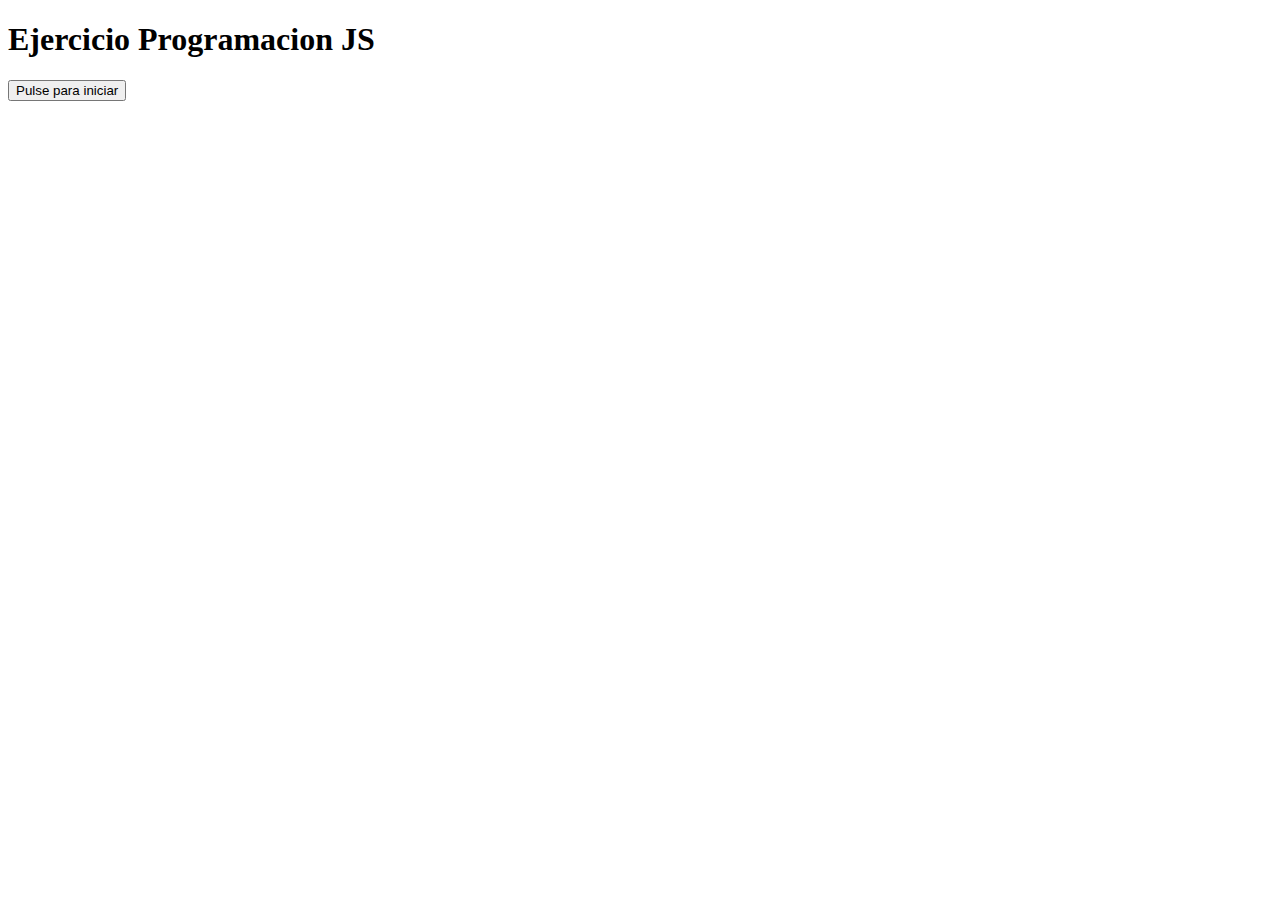
<file: Clase #6/index.html>
<!DOCTYPE html>
<html lang="en">
<head>
    <meta charset="UTF-8">
    <meta http-equiv="X-UA-Compatible" content="IE=edge">
    <meta name="viewport" content="width=device-width, initial-scale=1.0">
    <title>Document</title>
    <script src="main.js"></script>
</head>
<body>
    <div>
        <h1>Ejercicio Programacion JS</h1>
        <input type="button" value="Pulse para iniciar" onclick="Calcular()">
    </div>
</body>
</html>
</file>
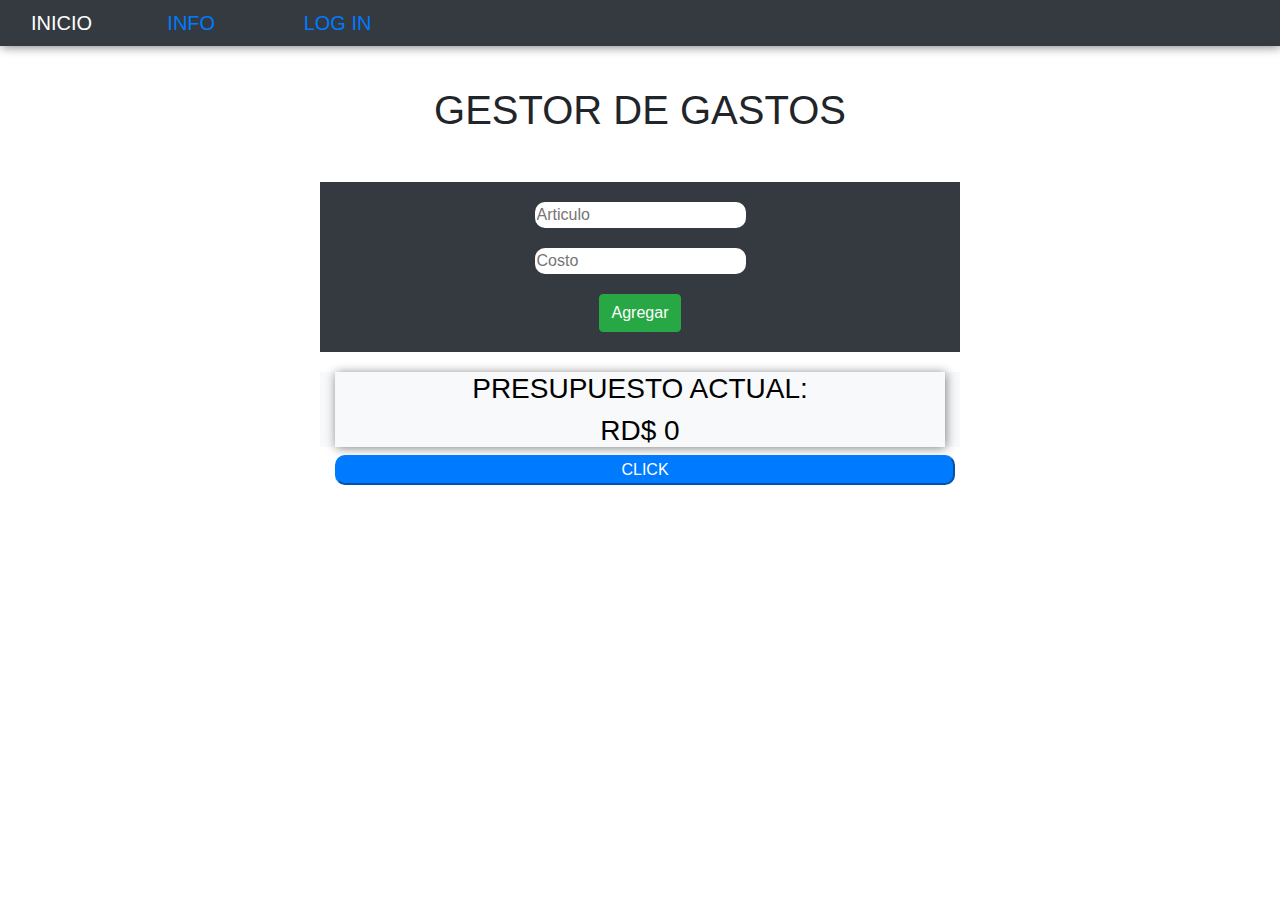
<file: Final Project/index.html>
<!doctype html>
<html lang="en">
  <head>
    <meta charset="utf-8">
    <meta name="viewport" content="width=device-width, initial-scale=1">
    <meta name="description" content="">
    <meta name="author" content="Mark Otto, Jacob Thornton, and Bootstrap contributors">
    <meta name="generator" content="Hugo 0.84.0">
    <title>Album example · Bootstrap v5.0</title>

    <link rel="canonical" href="https://getbootstrap.com/docs/5.0/examples/album/">

    <link rel="stylesheet" type="text/css" href="css/bootstrap.min.css">
   
    <script
  src="https://code.jquery.com/jquery-3.6.0.min.js"></script>
   <script src="js/bootstrap.min.js"></script>

 

<div class="container-fluid bg-dark" style="box-shadow: 1px 1px 10px grey;">
    <div class="btn-group" role="group" aria-label="Basic example">
        <div type="button"class=" text-white btn-outline-primary btn-lg col-6">INICIO</div>
        <div type="button" class=" btn-outline-primary btn-lg col-6">INFO</div>
        <div type="button" class=" btn-outline-primary btn-lg col-6">LOG IN</div>
    </div>


</div>

<section>
<div class="container-fluid" style="margin-top: 40px; margin-bottom: 40px;">
    <div class="row">
        <h1 class="col-12 text-center bg-gradient-light">GESTOR DE GASTOS</h1>
        </div>
    </div>
   <div class="container-fluid bg-dark col-6     text-center" > 
    <div>
        <input style="border-radius:10px;  border:none; margin-top: 20px; outline: none;" type="text" class="inputitem" id="input" placeholder="Articulo">
    </div>
    <div>
        <input style="border-radius:10px;  border:none;  margin-top: 20px; outline: none;"type="number" class="inputcost" id="cost" placeholder="Costo ">
    </div>
    <div cla>
        <div  style=" outline: none; margin-top: 20px; margin-bottom: 20px; "type="button"class=" pointer btn white btn-success" id="create" >Agregar</div>
        
    </div>
   </div>
           
        </div>

        <div class="container-fluid  col-6  text-center"  style="margin-top: 20px;  "> 
            <div>
                <div id="myModal"  class="modal fade" tabindex="-1" role="dialog" aria-labelledby="exampleModalLabel" aria-hidden="true">
                    <div class="modal-dialog">
                      <!-- Modal content-->
                      <div class="modal-content" style="padding: 10px; border: 1px solid pink; background-color: white;  border-radius: 10px; box-shadow: 1px 1px 10px red;">
                        <section >
                        <div class="modal-header">
                          <button type="button" class="close" data-dismiss="modal">&times;</button>
                          <h2 class="modal-title">KLK DE LO MIO, DAME TO' LO QUE TU TENGA🔫🔫</h2>
                        </div>
                        <div class="modal-body">
                
                            
                            <input style="width: 90%; height: 80px;" type="number" id="newAmount" placeholder="Coloque to' lo que ute tenga en la bolsa">
                
                        </div>
                        <div class="modal-footer" style="display: flex;">
                            <button id="addAmount" class="pointer btn btn-primary" data-dismiss="modal">Agregar </button>
                          <button type="button" class="btn btn-success" data-dismiss="modal">Cerrar</button>
                        </div>
                        </section>
                      </div>
                  
                    </div>
                  </div>
                 
           </div>
        
        </div>
          
       
           <script src="html-js/main.js">

    </script>
     
     <script>
        $(window).load(function(){        
  $('#myModal').modal('show');
   }); 
   </script>


<script>

  function myFunction() {
  var x = document.getElementById("myTopnav");
  if (x.className === "topnav") {
    x.className += " responsive";
  } else {
    x.className = "topnav";
  }
}
  </script>
</section>
  </div>

  <div class="container-fluid bg-light col-6  text-center">
    <div   style="  color: black; box-shadow: 1px 1px 10px grey;">

        <h3 class="budget teal h3" >PRESUPUESTO ACTUAL:</h3>
        <h3 class="amount" >RD$ <span id="amountbudget" >0</span></h3>
       </div>

</div>
<div class="container-fluid col-6 text-center">
<input type="button" value="CLICK" id="presupuesto-id"  style=" cursor: pointer; width: 620px; border-radius: 10px;"class=" btn-primary" data-toggle="modal" data-target="#myModal"><i class="fa fa-plus-circle"></i> 
</div>
</file>
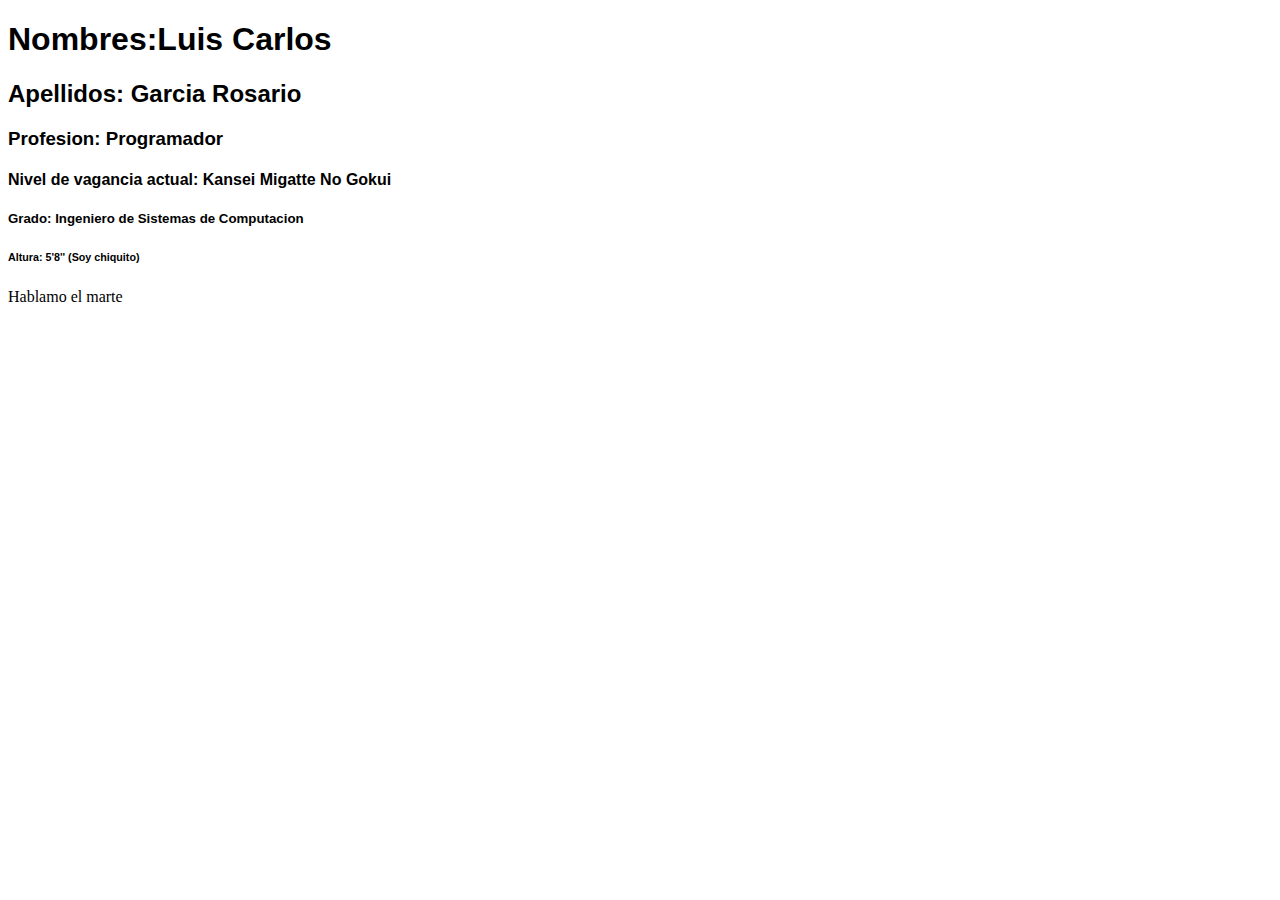
<file: Clase #1/PRESENTACION.html>
<!DOCTYPE html>
<html lang="en">
<head>
    <meta charset="UTF-8">
    <meta http-equiv="X-UA-Compatible" content="IE=edge">
    <meta name="viewport" content="width=device-width, initial-scale=1.0">
    <title>Presentacion</title>
</head>
<body>
    <h1 style="font-family: Arial, Helvetica, sans-serif;">Nombres:Luis Carlos</h1>
    <h2 style="font-family: Arial, Helvetica, sans-serif;">Apellidos: Garcia Rosario</h2>
    <h3 style="font-family: Arial, Helvetica, sans-serif;">Profesion: Programador</h3>
    <h4 style="font-family: Arial, Helvetica, sans-serif;">Nivel de vagancia actual: Kansei Migatte No Gokui </h4>
    <h5 style="font-family: Arial, Helvetica, sans-serif;">Grado: Ingeniero de Sistemas de Computacion</h5>
    <h6 style="font-family: Arial, Helvetica, sans-serif;">Altura: 5'8'' (Soy chiquito)</h6>

    <title>Lorem ipsum dolor sit amet consectetur, 
        adipisicing elit. Reprehenderit culpa nemo
         distinctio doloribus similique! Minus deleniti
          consectetur cupiditate, saepe adipisci aspernatur
           rerum sint autem vero mollitia sapiente, 
           expedita ut neque.
    </title>
    <footer>    
        <div>
            <p>Hablamo el marte</p>
        </div>
    </footer>
</body>
</html>
</file>
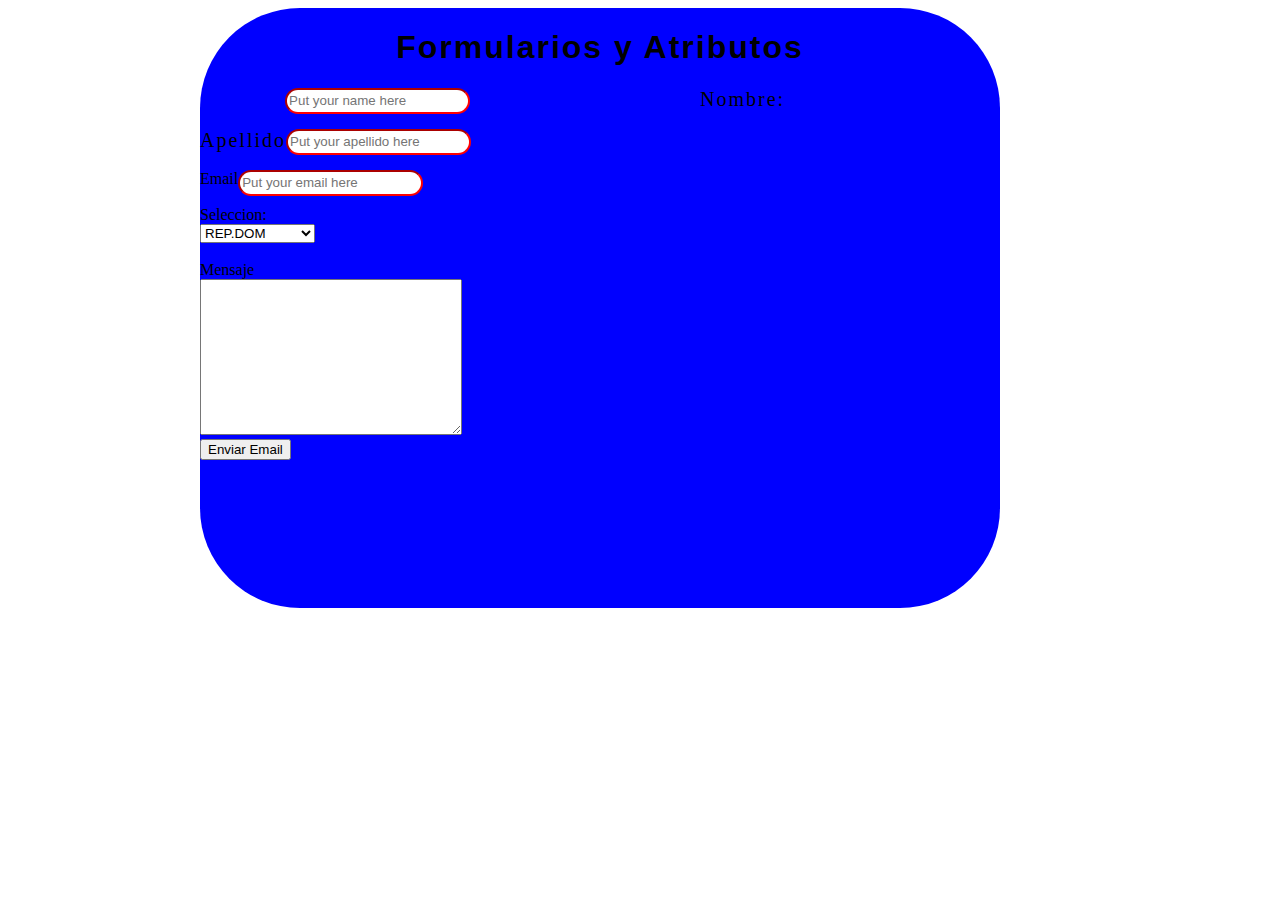
<file: Clase #2/Formularios.html>
<!DOCTYPE html>
<html lang="en">
<head>
    <meta charset="UTF-8">
    <meta http-equiv="X-UA-Compatible" content="IE=edge">
    <meta name="viewport" content="width=device-width, initial-scale=1.0">
    <link rel="stylesheet" href="Formularios.css">
    <title>Formularios & Atributos</title>
</head>
<body>
    <div class="FormularioBox">
<form >
   
    <h1 class="FormularioTitle">Formularios y Atributos</h1>
         <!-----------------------------------DIVIDER-------------------------------->
    <div>
        <label id="NombreText">
                Nombre:
        </label>
        <input type="nombre" class="BoxNombre" placeholder="Put your name here">
        </div>
        <br>
        <div>
        <label id="ApellidoText">
            Apellido
    </label>
    <input type="text" class="BoxApellido" placeholder="Put your apellido here">
    </div>
    <br>
        <!-----------------------------------DIVIDER-------------------------------->
        <div>
            <label id="EmailText">
                    Email    
            </label>
            <input type="email" class="BoxEmail" placeholder="Put your email here">
<br>
<br>
            <label for="">Seleccion: </label>
            <br>
       <select name="Countries" id="Countries">
           
       <option value="">REP.DOM</option>
       <option value="">PUERTO RICO</option>
       <option value="">MEXICO</option>
       <option value="">VENEZUELA</option>
      
    
   </select>
            </div>
           
     
      
             <div>
        <!-----------------------------------DIVIDER-------------------------------->

<div>
         <!-----------------------------------DIVIDER-------------------------------->


</a>
</div>
<br>
        <!-----------------------------------DIVIDER-------------------------------->    
     <div>   
         <label for="">Mensaje</label><br>
        <textarea  name="MensajeText" id="" cols="30" rows="10"></textarea></div>
        
        <input   type="button" value="Enviar Email" onclick="parent.location='mailto:tuemail@dominio.com'">

</form>
</div>
</body>
</html>
</file>
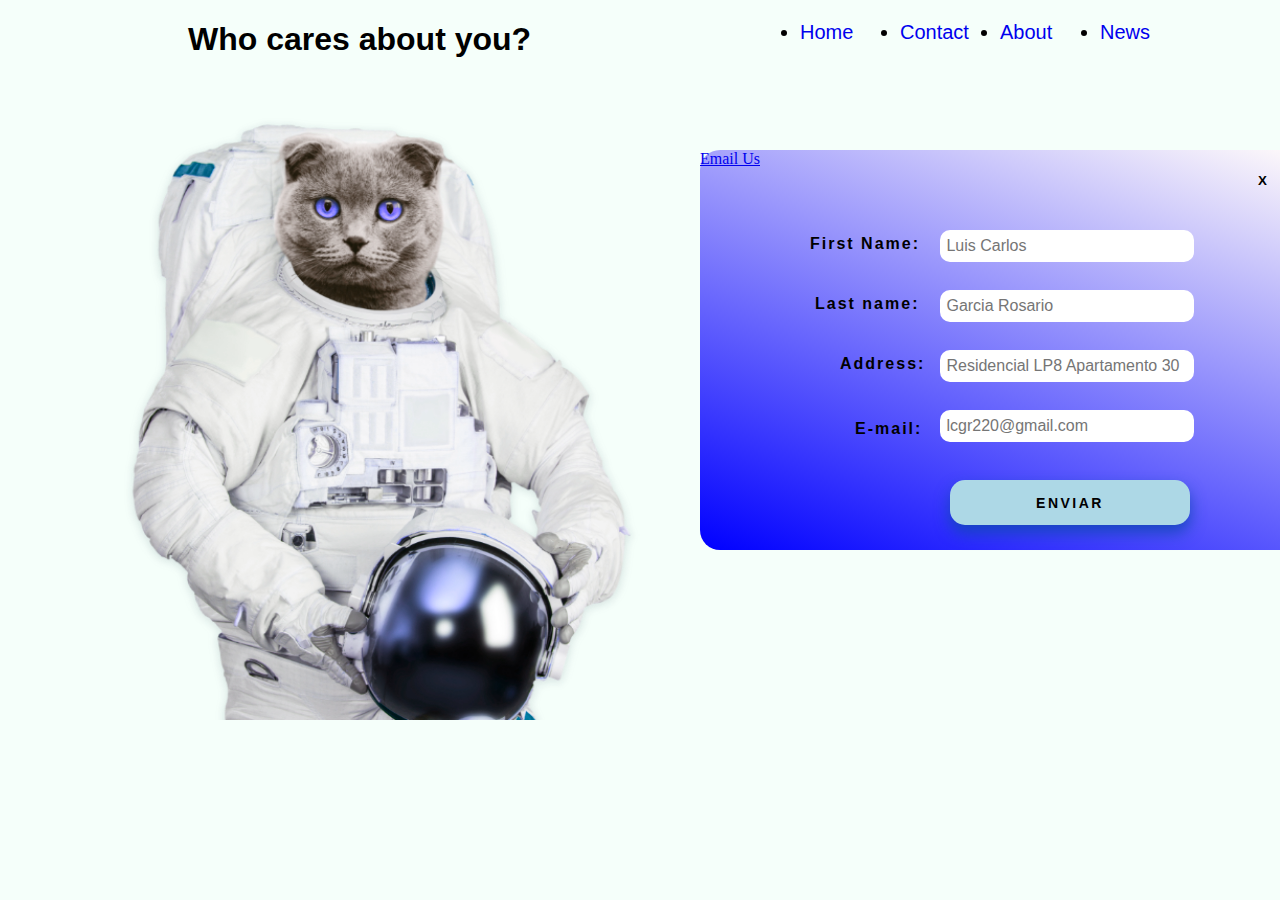
<file: Clase #3/Formulario_2.html>
<!DOCTYPE html>
<html lang="en">
<head>
    <meta charset="UTF-8">
    <meta http-equiv="X-UA-Compatible" content="IE=edge">
    <meta name="viewport" content="width=device-width, initial-scale=1.0">
    <link rel="stylesheet" href="Formularios_2.css">
    <title>Formulario CSS</title>
</head>
<body >

    <ul class="Ulista">
        <li class="Home"><a href="#Home" style="text-decoration:none">Home</li></a>
        <li class="News"><a href="#News" style="text-decoration:none">News</li></a>
        <li class="Contact"><a href="#Contact" style="text-decoration:none">Contact</li></a>
        <li class="About"><a href="#About" style="text-decoration:none">About</li></a>
     </ul>
      
    <img src="gato (1).png" alt="Soy_un_gato" class="Gato" width="700" height="700">

    <h1 id="FormTitle">Who cares about you?</h1>
    <div class="BoxContainer">
        <a href="mailto:someone@yoursite.com?cc=someoneelse@theirsite.com, another@thatsite.com, me@mysite.com&bcc=lastperson@theirsite.com&subject=Big%20News&body=Body-goes-here">Email Us</a>
      
        
<form action="">
    <label for="" id="NombresID">First Name:</label>
    <input type="text" class="NombresC" placeholder=" Luis Carlos">
    <label for="" id="ApellidosID" >Last name:</label>
    <input type="text" class="ApellidosC" placeholder=" Garcia Rosario">
    <label for="" id="DirecionID">Address:</label>
    <input type="text" class="DireccionC" placeholder=" Residencial LP8 Apartamento 30">
    <label for="" id="CorreoID">E-mail:</label>
    <input type="text" class="CorreoC" placeholder=" lcgr220@gmail.com">
    
    <button type="submit"  class="BotonC"  href="mailto:lcgr220@gmail.com" >
    Enviar
    </button>
    <input type="button" class="BotonClose" value="X">

 
</form>
        
    </div>

</body>
</html>
</file>
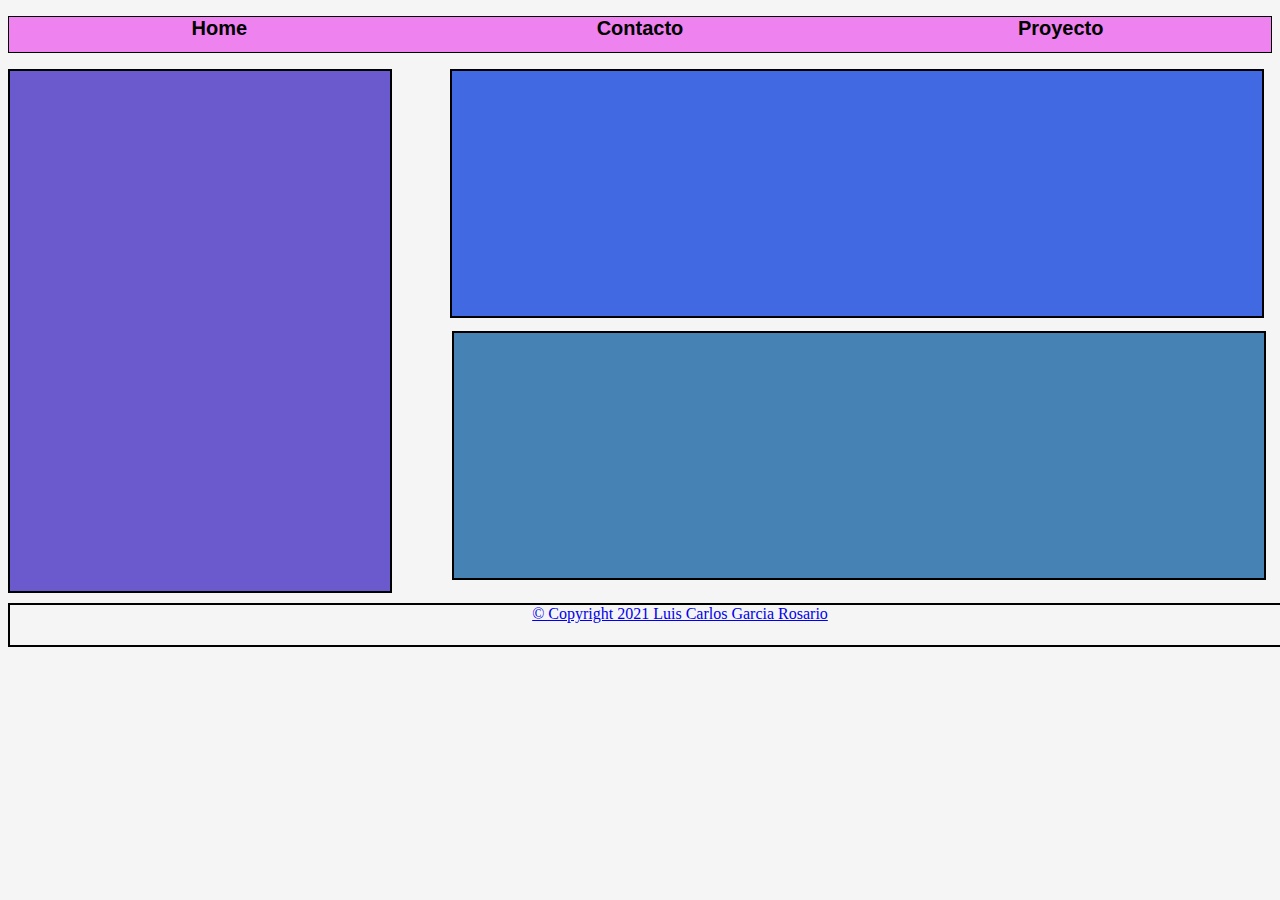
<file: Clase #4/Maquetado_con_flexbox_basico.html>
<!DOCTYPE html>
<html lang="en">
<head>
    <meta charset="UTF-8">
    <meta http-equiv="X-UA-Compatible" content="IE=edge">
    <meta name="viewport" content="width=device-width, initial-scale=1.0">
    <link rel="stylesheet" href="Maquetado_con_flexbox_basico.css">
    <title>Maquetado_con_flexbox_basico</title>
</head>
<body>
  <header>
      <nav>
             <ul>
                <li class="Home">Home</li>
                 <li class="Contacto">Contacto</li>
                <li class="Proyecto">Proyecto</li>
            </ul>
         </nav>
  </header>
<main>
        <section class="Seccion1">
            
        </section>
        <section class="Seccion2">
        
            <section class="Seccion3">
            
            </section>
        </section>
      
</main>
    <footer >
        <a target="_blank" href="https://github.com/lcgr220/Luis_Carlos_Garcia_Repository/">&copy; Copyright 2021 Luis Carlos Garcia Rosario</a>

    </footer>
</body>
</html>
</file>
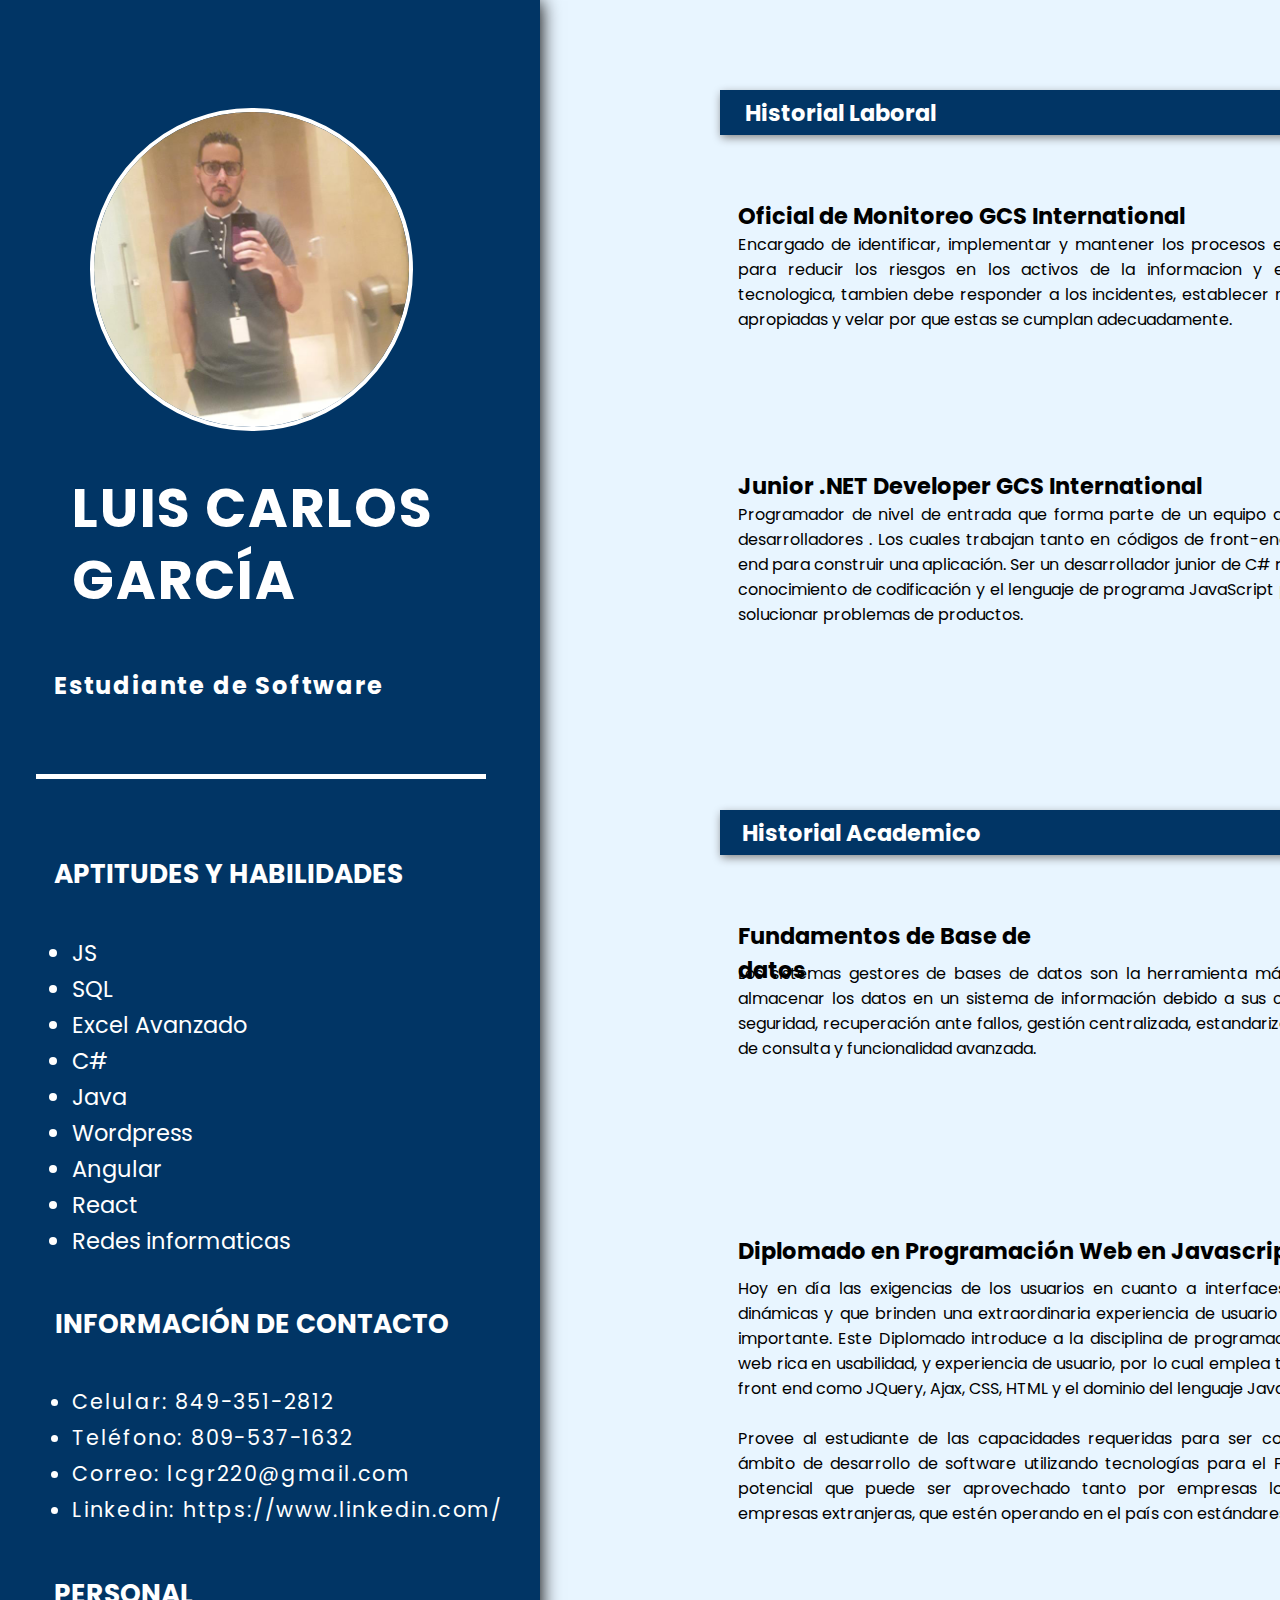
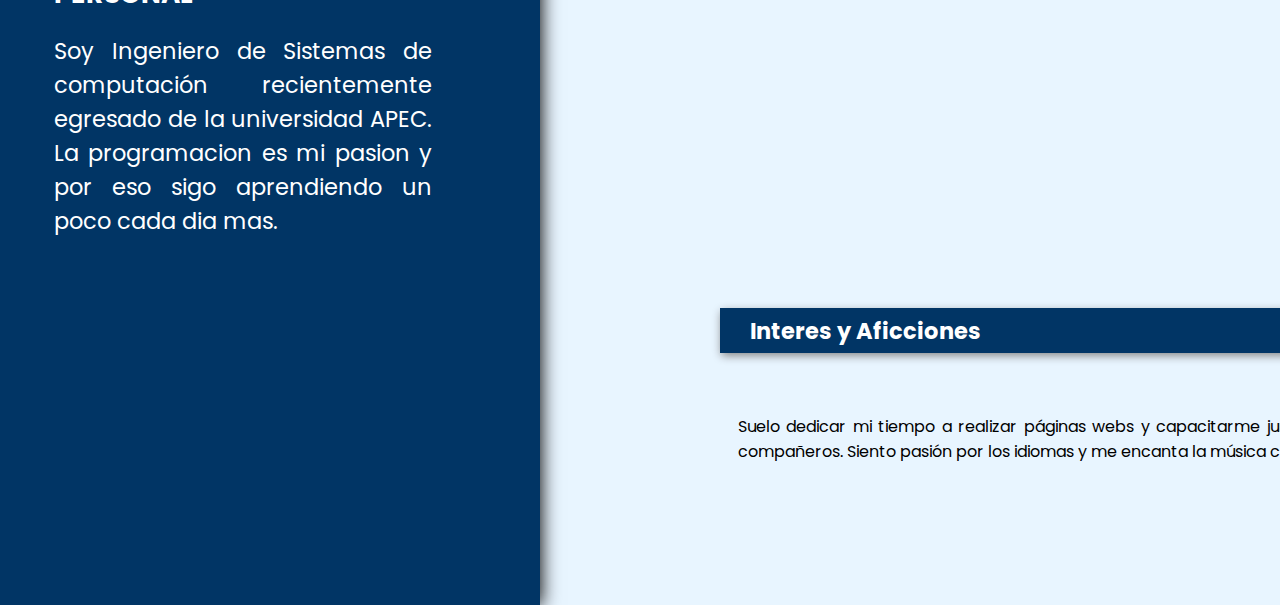
<file: Clase #5/CV.html>
<!DOCTYPE html>
<html lang="en">
<head>
    <meta charset="UTF-8">
    <meta http-equiv="X-UA-Compatible" content="IE=edge">
    <meta name="viewport" content="width=device-width, initial-scale=1.0">
    <link rel="stylesheet" href="CV.css">
    <link href="https://fonts.googleapis.com/css2?family=Poppins&display=swap" rel="stylesheet">
    
</head>
<body>
    
    <div class="left-box">
<div class="photo-circle">
    <img src="pp.jpg"/ class="luis_garcia" 
    >
  
    <h1 class="name">
        LUIS CARLOS
        
    </h1>
    <h1 class="last_name">
        GARCÍA
        
    </h1>
    <h2 class="your-position">
        Estudiante de Software
    </h2>
   <div class="bulto"></div>
    <div class="box-aptitudes">
        <h3 class="aptitudes">
            APTITUDES Y HABILIDADES
        </h3>
       <li id="JS">JS</li>
       <li id="C">C#</li>
       <li id="Java">Java</li>
       <li id="SQL">SQL</li>
       <li id="Excel">Excel Avanzado</li>
       <li id="Wordpress">Wordpress</li>
       <li id="Angular">Angular</li>
       <li id="Typescript">React</li>
       <li id="Redes">Redes informaticas</li>
    </div>
    
    <div class="box-contact">
        <h3 class="contact">
            INFORMACIÓN DE CONTACTO
        </h3>
       <li id="telefono"> Teléfono: 809-537-1632</li>
       <li id="mobile">Celular: 849-351-2812</li>
       <li id="correo">Correo: lcgr220@gmail.com</li>
       <li id="linkedin">Linkedin: https://www.linkedin.com/</li>
    </div>
    <div class="box-personal">
        <h3 class="personal">
            PERSONAL
        </h3>
      <p id="parrafo-personal"> Soy Ingeniero de Sistemas de computación recientemente egresado de la universidad APEC. La programacion es mi pasion y por eso sigo aprendiendo un poco cada dia mas.</p>
    </div>
    <div>
        <iframe class="mapa" src="https://www.google.com/maps/embed?pb=!1m14!1m12!1m3!1d15138.211629893962!2d-69.9878693!3d18.4585981!2m3!1f0!2f0!3f0!3m2!1i1024!2i768!4f13.1!5e0!3m2!1ses-419!2sdo!4v1622752485481!5m2!1ses-419!2sdo" width="300" height="200" style="border:0;" allowfullscreen="" loading="lazy"></iframe>
    </div>
</div>
    </div>
    <div class="right-box">
      
        <div class="historial-laboral">
<h1 id="historial-laboral">Historial Laboral</h1>
           
        </div>
        <div>
            <h2 id="experiencia1">Oficial de Monitoreo GCS International</h2>
            <p class="parrafo1"> 
               Encargado de identificar, implementar y mantener los procesos en la organizacion para reducir los riesgos en los activos de la informacion y en la plataforma tecnologica, tambien debe responder a los incidentes, establecer normas y politicas apropiadas y velar por que estas se cumplan adecuadamente.  
                </p>
            <h2 id="experiencia2">Junior .NET Developer GCS International</h2>
            <p class="parrafo2">
                Programador de nivel de entrada que forma parte de un equipo de codificadores y desarrolladores . Los cuales trabajan tanto en códigos de front-end como de back-end para construir una aplicación. Ser un desarrollador junior de C# requiere un amplio conocimiento de codificación y el lenguaje de programa JavaScript para desarrollar y solucionar problemas de productos.
            </p>
        </div>
        <div class="historial-academico">
            <h1 id="historial-academico">Historial Academico</h1>
            <h2 id="historial1">Fundamentos de Base de datos</h2>
            <p class="historial-parrafo1">
                Los sistemas gestores de bases de datos son la herramienta más adecuada para almacenar los datos en un sistema de información debido a sus características de seguridad, recuperación ante fallos, gestión centralizada, estandarización del lenguaje de consulta y funcionalidad avanzada.
                </p>
                <h2 id="historial2">Diplomado en Programación Web en Javascript</h2>
                <p class="historial-parrafo2">
                    Hoy en día las exigencias de los usuarios en cuanto a interfaces de usuario muy dinámicas y que brinden una extraordinaria experiencia de usuario es cada vez más importante. Este Diplomado introduce a la disciplina de programación de interfaces web rica en usabilidad, y experiencia de usuario, por lo cual emplea tecnología para el front end como JQuery, Ajax, CSS, HTML y el dominio del lenguaje Javascript.

<br><br>Provee al estudiante de las capacidades requeridas para ser competentes en el ámbito de desarrollo de software utilizando tecnologías para el Front-End, con un potencial que puede ser aprovechado tanto por empresas locales como por empresas extranjeras, que estén operando en el país con estándares internacionales.
                    </p>
        </div>
        <div class="interes-aficciones">
            <h1 id="interes-aficciones">Interes y Aficciones</h1>
            <p class="interes-parrafo1">
                Suelo dedicar mi tiempo a realizar páginas webs y capacitarme junto con amigos o compañeros. Siento pasión por los idiomas y me encanta la música clásica.
               </p>
        </div>
    </div>
</body>
</html>
</file>
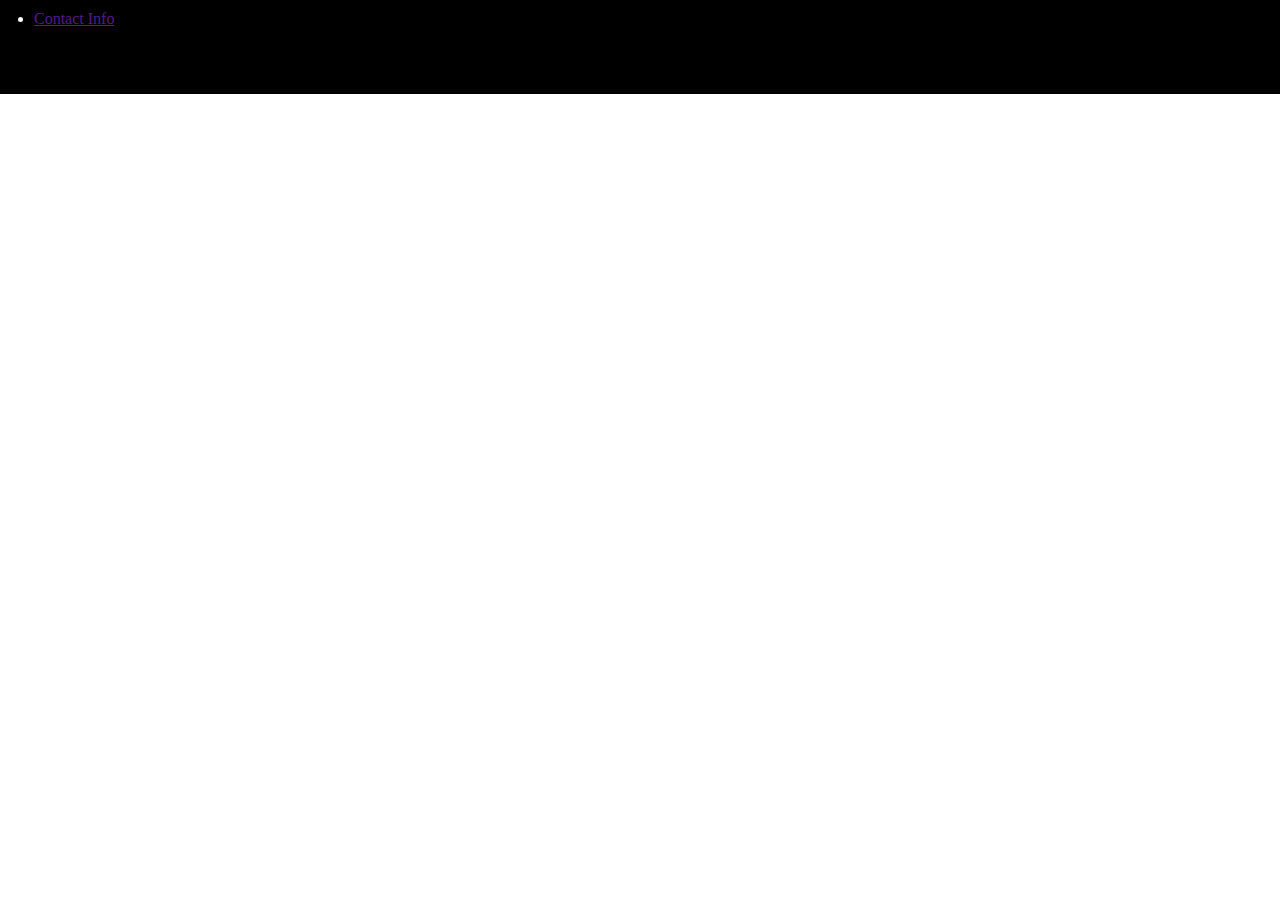
<file: Coming Soon - Luis Garcia/coming-soon.html>
<!DOCTYPE html>
<html lang="en">
<head>
    <meta charset="UTF-8">
    <meta http-equiv="X-UA-Compatible" content="IE=edge">
    <meta name="viewport" content="width=device-width, initial-scale=1.0">
    <link rel="stylesheet" href="coming-soon.css">
    <title>Coming-soon</title>
</head>
<body>
    <header>
        <main class="Header">
        <div > 
            <ul>
                <li><a href="">Contact Info</a></li>
            </ul>
        </div>
    </main>
    </header>
</body>
</html>
</file>
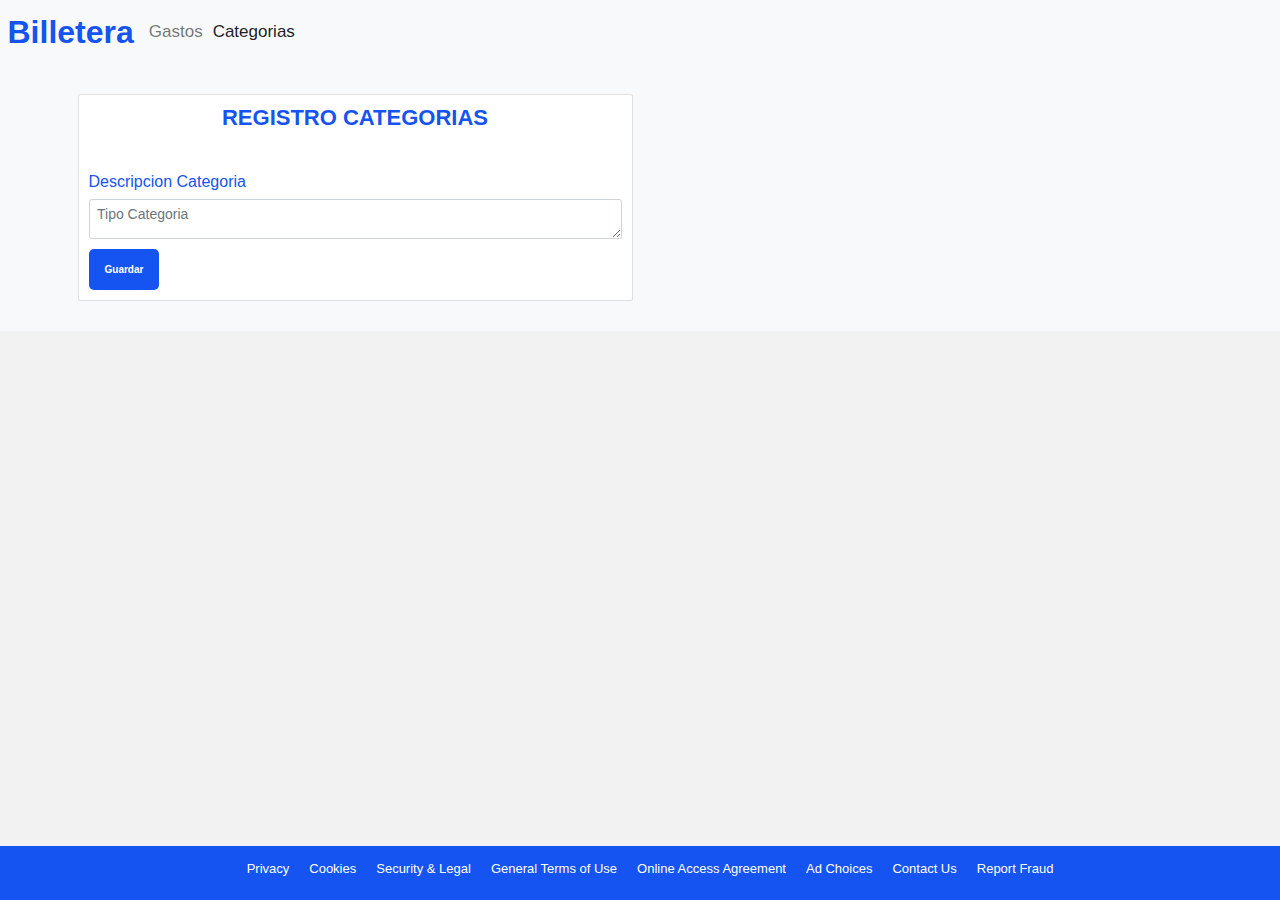
<file: Proyecto-final.V5/mis-categorias.html>
<!-- ======================================================================================== -->
<!-- Programacion Web con JavaScript     PWJ-2021-T-2-GI          Julio J. Capellan           -->
<!-- Proyecto Final                                                                           -->
<!-- ---------------------------------------------------------------------------------------- --> 
<!-- Rafael Mejia Solano                                                                      -->
<!-- Luis Carlos Garcia                                                                       -->
<!-- Carlos Alberto Reynoso                                                                   -->
<!-- Yohanny Peña                                                                             -->
<!-- ======================================================================================== -->

<!DOCTYPE html>
<html lang="en">

<head>
    <meta charset="UTF-8">
    <meta http-equiv="X-UA-Compatible" content="IE=edge">
    <meta name="viewport" content="width=device-width, initial-scale=1.0">
    <title>Categorias</title>
    <link rel="stylesheet" href="assets/css/bootstrap.min.css">
    <link rel="stylesheet" href="https://use.fontawesome.com/releases/v5.15.3/css/all.css" integrity="sha384-SZXxX4whJ79/gErwcOYf+zWLeJdY/qpuqC4cAa9rOGUstPomtqpuNWT9wdPEn2fk" crossorigin="anonymous">
    <link rel="stylesheet" href="assets/css/style.css">
</head>

<body>
    <header>
        <nav class="navbar navbar-expand-lg navbar-light bg-light">
            <div class="container-fluid">
                <a class="navbar-brand" href="index.html">Billetera</a>
                <button class="navbar-toggler" type="button" data-bs-toggle="collapse"
                    data-bs-target="#navbarNavDropdown" aria-controls="navbarNavDropdown" aria-expanded="false"
                    aria-label="Toggle navigation">
                    <span class="navbar-toggler-icon"></span>
                </button>
                <div class="collapse navbar-collapse" id="navbarNavDropdown">
                    <ul class="navbar-nav">
                        <li class="nav-item">
                            <a class="nav-link" aria-current="page" href="./mis-gastos.html">Gastos</a>
                        </li>
                        <li class="nav-item">
                            <a class="nav-link active" href="#">Categorias</a>
                        </li>
                        
                    </ul>
                    <!-- <a href="#" class="btn btn-primary">Agregar</a> -->
                </div>
            </div>
        </nav>
    </header>

    <main>

        <div class="album py-5 bg-light">
            <div class="container">

                <div class="row">
                    <div class="col-12 col-lg-6">
                        <div class="card">
                            <div class="card-body">
                                <h3 class="gastos__subtitle card-title">REGISTRO CATEGORIAS <span><i class="fas fa-edit"></i></span></h3>
                                <form id="formulario-categorias">

                                    

                                    <div class="row mb-3">
                                        <label for="catdescripcion" class="col-12 col-md-3 col-lg-12 col-form-label">
                                            Descripcion Categoria
                                        </label>
                                        <div class="col-sm-12">
                                            <textarea 
                                            name="catdescripcion" 
                                            id="catdescripcion" 
                                            cols="30" 
                                            rows="2"
                                            placeholder="Tipo Categoria"
                                            class="form-control"
                                            ></textarea>
                                            <div class="invalid-feedback"></div>
                                        </div>
                                    </div>
                                  
                                                                            
                                    <button type="submit" class="btn">Guardar</button>
                                </form>
                            
                            </div>

                        </div>
                    </div>
                </div>
            </div>
        </div>

    </main>

    <footer class="footer">
        <ul class="footer__nav">
            <li><a href="#">Privacy </a></li>
            <li><a href="#">Cookies </a></li>
            <li><a href="#">Security & Legal </a></li>
            <li><a href="#">General Terms of Use </a></li>
            <li><a href="#">Online Access Agreement </a></li>
            <li><a href="#">Ad Choices </a></li>
            <li><a href="#">Contact Us </a></li>
            <li><a href="#">Report Fraud </a></li>
        </ul>
    </footer>

    <script src="assets/js/bootstrap.js"></script>
    <script src="assets/js/utilidades.js"></script>
    <script src="assets/js/mis-categorias.js"></script>
</body>

</html>
</file>
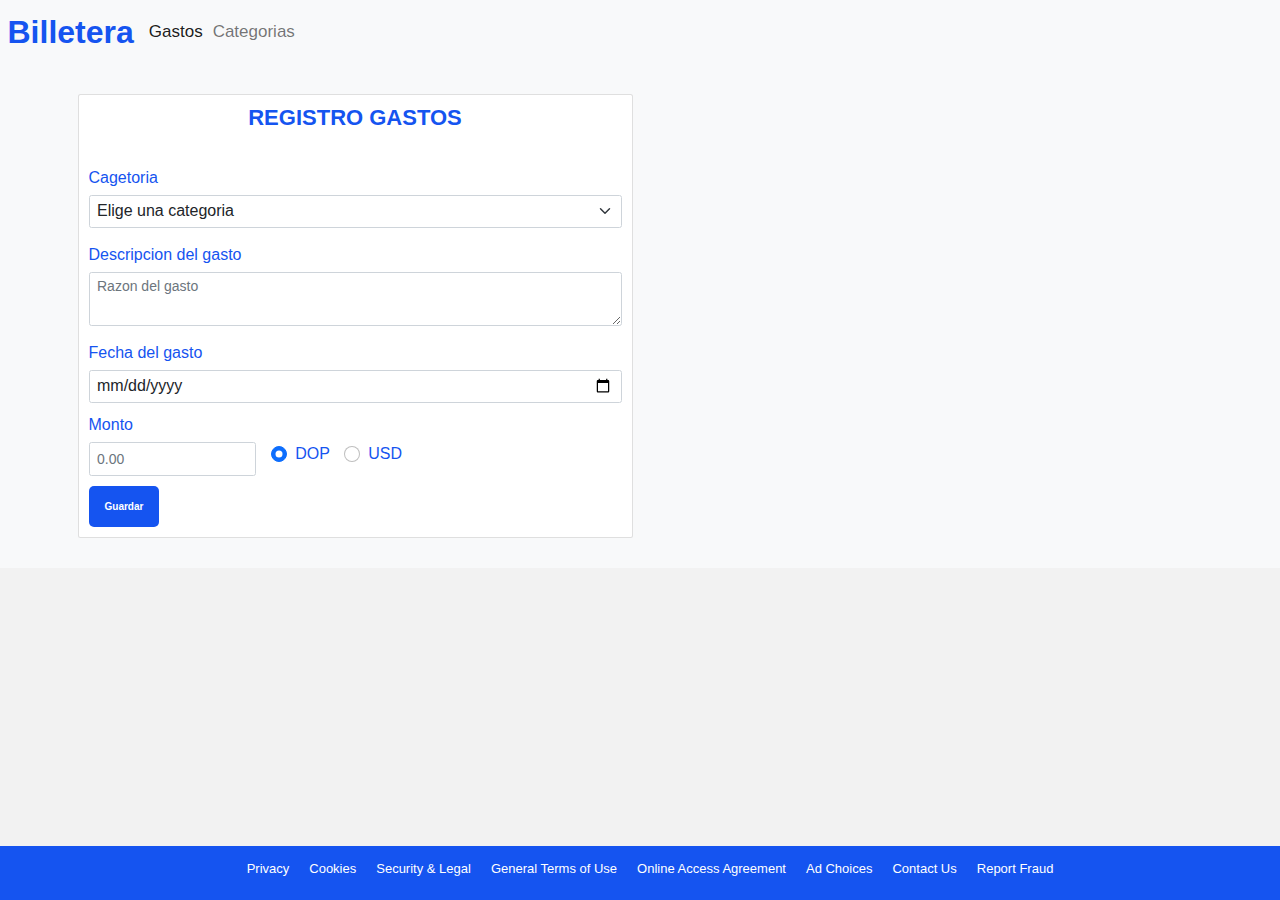
<file: Proyecto-final.V5/mis-gastos.html>
<!-- ======================================================================================== -->
<!-- Programacion Web con JavaScript     PWJ-2021-T-2-GI          Julio J. Capellan           -->
<!-- Proyecto Final                                                                           -->
<!-- ---------------------------------------------------------------------------------------- --> 
<!-- Rafael Mejia Solano                                                                      -->
<!-- Luis Carlos Garcia                                                                       -->
<!-- Carlos Alberto Reynoso                                                                   -->
<!-- Yohanny Peña                                                                             -->
<!-- ======================================================================================== -->

<!DOCTYPE html>
<html lang="en">

<head>
    <meta charset="UTF-8">
    <meta http-equiv="X-UA-Compatible" content="IE=edge">
    <meta name="viewport" content="width=device-width, initial-scale=1.0">
    <title>Document</title>
    <link rel="stylesheet" href="assets/css/bootstrap.min.css">
    <link rel="stylesheet" href="https://use.fontawesome.com/releases/v5.15.3/css/all.css" integrity="sha384-SZXxX4whJ79/gErwcOYf+zWLeJdY/qpuqC4cAa9rOGUstPomtqpuNWT9wdPEn2fk" crossorigin="anonymous">
    <link rel="stylesheet" href="assets/css/style.css">
</head>

<body>
    <header>
        <nav class="navbar navbar-expand-lg navbar-light bg-light">
            <div class="container-fluid">
                <a class="navbar-brand" href="index.html">Billetera</a>
                <button class="navbar-toggler" type="button" data-bs-toggle="collapse"
                    data-bs-target="#navbarNavDropdown" aria-controls="navbarNavDropdown" aria-expanded="false"
                    aria-label="Toggle navigation">
                    <span class="navbar-toggler-icon"></span>
                </button>
                <div class="collapse navbar-collapse" id="navbarNavDropdown">
                    <ul class="navbar-nav">
                        <li class="nav-item">
                            <a class="nav-link active" aria-current="page" href="./mis-gastos.html">Gastos</a>
                        </li>
                        <li class="nav-item">
                            <a class="nav-link" href="./mis-categorias.html">Categorias</a>
                        </li>
                        
                    </ul>
                    <!-- <a href="#" class="btn btn-primary">Agregar</a> -->
                </div>
            </div>
        </nav>
    </header>

    <main>

        <div class="album py-5 bg-light">
            <div class="container">

                <div class="row">
                    <div class="col-12 col-lg-6">
                        <div class="card">
                            <div class="card-body">
                                <h3 class="gastos__subtitle card-title">REGISTRO GASTOS <span><i class="fas fa-edit"></i></span></h3>
                                <form id="formulario-gastos">

                                    <div class="row mb-3">
                                        <div class="col-md-4 col-lg-12">
                                            <label for="categoria" class="form-label">Cagetoria</label>
                                            <select id="categoria" class="form-select">
                                              <option selected>Elige una categoria</option>
                                              <option value="Personal">Personal</option>
                                              <option value="Diversion">Diversion</option>
                                              <option value="Transporte">Transporte</option>
                                              <option value="Otros">Otros...</option>
                                            </select>
                                          </div>
                                          <div class="invalid-feedback"></div>
                                    </div>

                                    <div class="row mb-3">
                                        <label for="descripcion" class="col-12 col-md-3 col-lg-12 col-form-label">
                                            Descripcion del gasto
                                        </label>
                                        <div class="col-sm-12">
                                            <textarea 
                                            name="descripcion" 
                                            id="descripcion" 
                                            cols="30" 
                                            rows="3"
                                            placeholder="Razon del gasto"
                                            class="form-control"
                                            ></textarea>
                                            <div class="invalid-feedback"></div>
                                        </div>
                                    </div>
                                  

                                    <div class="row mb-3">
                                        <label for="fecha" 
                                        class="col-12 col-md-2 col-lg-12 col-form-label">
                                            Fecha del gasto
                                        </label>
                                        <div class="col-sm-12">
                                            <input type="date"
                                                name="fecha"
                                                id="fecha"
                                                class="form-control"
                                            >
                                            <div class="invalid-feedback"></div>
                                        </div>
                                    </div>
                                    <div class="row mb-3">
                                        <label for="monto" class="form-label">Monto</label>
                                        <div class="col-3 col-sm-3 col-lg-4">
                                          <input id="monto" 
                                          name="monto" 
                                          type="number" 
                                          step="any" 
                                          class="form-control" 
                                          placeholder="0.00">
                                          <div class="invalid-feedback"></div>
                                        </div>
                                        <div class="col-sm">
                                            <div class="form-check form-check-inline">
                                                <input class="form-check-input" 
                                                type="radio" 
                                                name="moneda" 
                                                id="moneda1"
                                                value="DOP"
                                                checked
                                                >

                                                <label class="form-check-label" 
                                                for="moneda1">
                                                  DOP
                                                </label>

                                              </div>
                                              <div class="form-check form-check-inline">
                                                <input class="form-check-input" 
                                                type="radio"
                                                name="moneda" 
                                                value="USD"
                                                id="moneda2">
                                                <label class="form-check-label" for="moneda2">
                                                    USD
                                                </label>
                                              </div>
                                        </div>
                                      </div>
                                    <button type="submit" class="btn">Guardar</button>
                                </form>
                            </div>
                        </div>
                    </div>
                </div>
            </div>
        </div>

    </main>

    <footer class="footer">
        <ul class="footer__nav">
            <li><a href="#">Privacy </a></li>
            <li><a href="#">Cookies </a></li>
            <li><a href="#">Security & Legal </a></li>
            <li><a href="#">General Terms of Use </a></li>
            <li><a href="#">Online Access Agreement </a></li>
            <li><a href="#">Ad Choices </a></li>
            <li><a href="#">Contact Us </a></li>
            <li><a href="#">Report Fraud </a></li>
        </ul>
    </footer>

    <script src="assets/js/bootstrap.js"></script>
    <script src="assets/js/utilidades.js"></script>
    <script src="assets/js/mis-gastos.js"></script>
</body>

</html>
</file>
<file: Clase #2/Formularios.css>
.FormularioTitle{
  
    text-align: center;
    font-family: Verdana, Geneva, Tahoma, sans-serif;
    letter-spacing: 2px;
}
.FormularioBox{
    position: absolute;
    height:800px;
    width:600px;
    left:200px;
    background-color: green;
}
#NombreText{
    position: relative;
    left: 500px;
    letter-spacing: 2px;
    font-size: 20px;    
}
.BoxNombre{
    position: absolute;
    
    height: 20px;
    border-radius: 20px;
    border-color: red;
}
#ApellidoText{
    position: relative;
    
    letter-spacing: 2px;
    font-size: 20px;  
}
.BoxApellido{
    position: absolute;

    height: 20px;
    border-radius: 20px;
    border-color: red;
}
.BoxEmail{
    position: absolute;
    
    height: 20px;
    border-radius: 20px;
    border-color: red;
}
.FormularioBox{
    position: absolute;
    height:600px;
    width:800px;
    left:200px;
    background-color: blue;
    border-radius: 100px;
}
</file>
<file: Clase #3/Formularios_2.css>
.BoxContainer{
    position: absolute;
    height: 400px;
    width: 600px;
    border-radius: 20px;
    background: linear-gradient(20deg, blue, snow);
    
    left:700px;
    top:150px;
    
    
    
}
#FormTitle{
    position: relative;
    left:180px;
    font-family: 'Gill Sans', 'Gill Sans MT', Calibri, 'Trebuchet MS', sans-serif;
}
#NombresID{
    position: absolute;
    left:110px;
    top:85px;
    font-family: Verdana, Geneva, Tahoma, sans-serif;
   font-weight: 600;
   letter-spacing: 2px;
}
.NombresC{  
    position: absolute;
    left:240px;
    top:80px;
    height: 30px;
    width: 250px;
    border-radius:  10px;
    border-style: none;
   
   font-size: medium;
   color: black;
    background-color: white;
    outline:none;
    
}
.ApellidosC{
    position: absolute;
    left:240px;
    top:140px;
    height: 30px;
    width: 250px;
    font-size: medium;
    border-radius: 10px;
    border-style: none;

    outline:none;
}
.DireccionC{
    position: absolute;
    left:240px;
    top:200px;
    height: 30px;
    width: 250px;
    font-size: medium;
    border-radius: 10px;
    border-style: none;
 
    outline:none;
    
}
.CorreoC{
    position: absolute;
    left:240px;
    top:260px;
    height: 30px;
    width: 250px;
    font-size: medium;
    border-radius: 10px;
    border-style: none;
    
    outline:none;
}

#ApellidosID{
    position: absolute;
    left:115px;
    top:145px;
    font-family: Verdana, Geneva, Tahoma, sans-serif;
    font-weight: 600;
    letter-spacing: 2px;
}
body{
    background-color:mintcream;
}
#DirecionID{
    position: absolute;
    left:140px;
    top:205px;
    font-family: Verdana, Geneva, Tahoma, sans-serif;
   font-weight: 600;
   letter-spacing: 2px;
}
#CorreoID{
    position: absolute;
    left:155px;
    top:270px;
    font-family: Verdana, Geneva, Tahoma, sans-serif;
   font-weight: 600;
   letter-spacing: 2px;
}
.BotonC{
    position: absolute;
    top:330px;
    left:250px;
    width: 240px;
    height: 45px;
    font-family: Verdana, Geneva, Tahoma, sans-serif;
    font-size: 14px;
   
    text-transform: uppercase;
    letter-spacing: 2.5px;
    font-weight: bold;
    color: #000;
    background-color:lightblue;
    border: none;
    border-radius: 15px;
    box-shadow: 0px 8px 15px rgba(17, 70, 184, 0.87);
    transition: all 0.3s ease 0s;
    cursor: pointer;
    outline: none;
}

.BotonC:hover{
    
    box-shadow: 0px 8px 15px rgba(17, 70, 184, 0.87);
    transform: translateY(-2px);

}
.BotonClose{
    position: absolute;
    height:20px;
    width: 25px;
    border-radius: 10px;
    left: 550px;
    top:20px;
   text-align: center;
   font-size: 600;
    border-style: solid;
    cursor: pointer;
   border-style: none;
   
    border-width: 2px;
    font-weight: bold;
    background-color:transparent;
}
.BotonClose:hover{
    transition: 0.7s;
    
    box-shadow: 0px 3px 10px rgba(17, 70, 184, 0.87);
    transform: translateY(-2px);
}

.Gato{
    position: absolute;
    top:20px;
    -webkit-filter: saturate(150%) hue-rotate(45deg) blur(1px);
    filter: saturate(100%) hue-rotate(200deg) ;
}

.Home{
    position: absolute;
    left:800px;
    font-family: 'Segoe UI', Tahoma, Geneva, Verdana, sans-serif;
    font-size: 20px;
    color:black ;
    cursor: pointer;
    text-decoration: none;
 
}

.Contact{
    position: absolute;
    left:900px;
    font-family: 'Segoe UI', Tahoma, Geneva, Verdana, sans-serif;
    font-size: 20px;
    color: black;
    cursor: pointer;
    text-decoration: none;
   
}
.About{
    position: absolute;
    left:1000px;
    font-family: 'Segoe UI', Tahoma, Geneva, Verdana, sans-serif;
    color: black;
    font-size: 20px;
    cursor: pointer;
    text-decoration: none;
   
    
}
.News{
    position: absolute;
    left:1100px;
    font-family: 'Segoe UI', Tahoma, Geneva, Verdana, sans-serif;
    color: black;
    font-size: 20px;
    cursor: pointer;
    text-decoration: none;
   
}
</file>
<file: Clase #4/Maquetado_con_flexbox_basico.css>
body{
    background-color: whitesmoke;
}
main{
display: flex;
}
section{
    margin-right: 8px;
}
.Seccion1{
background-color: slateblue;
border-width: 2px;
height: 520px ;
width: 500px;
border-width: 2px;
    border-style: solid;
    border-color: black;
}
.Seccion2{
    background-color: royalblue;
    border-width: 2px;
    margin-left: 50px;
    height: 245px ;
    width: 810px;
    border-width: 2px;
    border-style: solid;
    border-color: black;
}
.Seccion3{
    background-color: steelblue;
    border-width: 2px;
    height: 245px ;
    margin-top: 260px;
    width: 810px;
    border-width: 2px;
    border-style: solid;
    border-color: black;
}
ul,li{
    list-style: none ;
    padding: 0;
    
}
ul{
    display: flex;
    border-style: solid;
    border-width: 1px;
    border-color:black;
}
nav > ul > li{
    width: 500px;
  
}
li{
    
 
    height: 35px;
   
    text-align: center;
    font-family: Arial, Helvetica, sans-serif;
    font-weight: 600;
    font-size: 20px;
 background-color: violet;
   
}
.Home{
    cursor: pointer;
    transition: 1s;
}
.Contacto{
    cursor: pointer;
    transition: 1s;
}
.Proyecto{
    cursor: pointer;
    transition: 1s;
}
.Home:hover{
    background-color: turquoise;
    transition: 1s;
}
.Contacto:hover{
    background-color: palevioletred;
    cursor: pointer;
    transition: 1s;
}
.Proyecto:Hover{
    cursor: pointer;
    background-color: purple;
    transition: 1s;
}

footer{
border-color: black;
    border-style: solid;
    border-width: 2px;
    margin-top: 10px;
    width:1340px;
    height: 40px;
    text-align: center;
}
</file>
<file: Clase #5/CV.css>
body{
    font-family: 'Poppins', sans-serif;
    cursor: default;
    background-color: #E8F5FF;
}
p{
    color: black;
}
.left-box{
    
    position:absolute;
    height: 245vh;
    width: 60vh;
    left: 0vh;
    top: 0vh;
    background-color: #013565;
    box-shadow: 0.1vh 0.1vh 2vh black;

}
.name{
    position:absolute;
    left: 8vh;
    top: 48vh;
    width: 100vh;
    font-size: 6vh;
    text-align: left;
    letter-spacing: 0.2vh;
color: white;
 
}
.last_name{
    position:absolute;
    left: 8vh;
    top: 56vh;
    width: 30vh;
    font-size: 6vh;
    text-align: left;
    letter-spacing: 0.2vh;
color: white;
 
}
.your-position{
    position: absolute;
    top: 72vh;
    right: -6vh;
    color: white;
    text-align: left    ;
    letter-spacing: 0.2vh;
    max-width: 60vh;
    min-width: 60vh;
   
    width: 60vh;
   
}
.bulto
{
    position: absolute;
    width: 50vh;
    height: 0.5vh;
    
  border-width: 0.4vh;
    background-color: white;
    left: 4vh;
    top: 86vh; 
}
.aptitudes{
    position: absolute;
    text-align: center;
    color: white;
    left:2vh;
    top: -8vh;
}
.personal{
    position: absolute;
    text-align: center;
    color: white;
    left:2vh;
    top: -8vh;
}
.contact{
    position: absolute;
    text-align: center;
    color: white;
    left:-8vh;
    top: -8vh;
    
    width: 64vh;
}

.luis_garcia{
    width:35vh;
    height:35vh;
    border-radius: 40vh;
    position: absolute;
    left: 10vh;
    top: 12vh;
    border-style: solid;
    border-width:0.5vh;
    border-color: WHITE;
   
    cursor: pointer;
    transition: 0.3s;
}
.luis_garcia:hover{
   width: 35.5vh;
   height: 35.5vh;
   transition: 0.3s;
}
.box-aptitudes{
    position: absolute;
    width: 50vh;
    height: 0.3vh;
    color: white;
    font-size: 2.5vh;
    left: 4vh;
    top: 100vh;
}
.box-personal{
    position: absolute;
    width: 50vh;
    height: 0.3vh;
    color: white;
    font-size: 2.5vh;
    left: 4vh;
    top: 180vh;
}
.box-contact{
    position: absolute;
    width: 50vh;
    height: 0.4vh;
   color: white;
   font-size: 2.5vh;
    left: 4vh;
    top: 150vh;
}
.historial-laboral{
    position: absolute;
    height: 5vh;
    width: 84vh;
    left: 80vh;
  
    top:10vh;
    background-color: #013565;
    box-shadow: 0.1vh 0.3vh 1vh grey;
}
.historial-academico{
    position: absolute;
    height: 5vh;
    width: 84vh;
    left: 80vh;
   
    top:90vh;
    background-color: #013565;
    box-shadow: 0.1vh 0.3vh 1vh grey;
}
.interes-aficciones{
    position: absolute;
    height: 5vh;
    width: 84vh;
    left: 80vh;
    top:212vh;
    background-color: #013565;
    box-shadow: 0.1vh 0.3vh 1vh grey;
}

#JS{
    position: inherit;
    top: 4vh;
    left: 4vh;
}
#Java{
    position: absolute;
    top: 20vh;
    left: 4vh;
}
#C{
position: absolute;
left: 4vh;
top: 16vh;
}
    
#SQL{
    position: absolute;
    top: 8vh;
    left: 4vh;
}
#Excel{
    position: absolute;
    top: 12vh;
    left: 4vh;
}

#Redes{
    position: absolute;
    top: 36vh;
    left: 4vh;
}
#Angular{
    position: absolute;
    top: 28vh;
    left: 4vh;
}
#Wordpress{
    position: absolute;
    top: 24vh;
    left: 4vh;
}
#Typescript{
    position: absolute;
    top: 32vh;
    left: 4vh;
}
#telefono{
    position: absolute;
    letter-spacing: 0.2vh;
    top: 8vh;
    font-size: 2.3vh;
    left:4vh;
}
#mobile{
    position: absolute;
    letter-spacing: 0.2vh;
    font-size: 2.3vh;
    top: 4vh;
    left:4vh;
}
#correo{
    position: absolute;
    letter-spacing: 0.2vh;
    font-size: 2.3vh;
    top: 12vh;
    left:4vh;
    width: 100vh;
}
#linkedin{
    position: absolute;
    letter-spacing: 0.2vh;
    font-size: 2.3vh;
    top: 16vh;
    width:100vh;
    left:4vh;
}
#historial-laboral{
    position: absolute;
 
    right: 60vh;
    top: -1vh;
    color: white;
    font-size: 2.5vh;
}
#historial-academico{
    position: absolute;
    right: 55vh;
    color: white;
    top: -1vh;
    font-size: 2.5vh;
}
#interes-aficciones{
    position: absolute;
    right: 55vh;
    color: white;
    top: -1vh;
    font-size: 2.5vh;
}
#experiencia1{
    position:absolute;
    color: black;
    font-size: 2.5vh;
    top: 20vh;
    left: 82vh;
}
#experiencia2{
    position:absolute;
    color: black;
    font-size: 2.5vh;
    top: 50vh;
    left: 82vh;
}
#historial1{
    position:absolute;
    color: black;
    font-size: 2.5vh;
    top: 10vh;
    width: 40vh;
    left:2vh; 
}
#historial2{
    position:absolute;
    color: black;
    font-size: 2.5vh;
    top: 45vh;
    width: 70vh;
    left:2vh; 
}
.parrafo1
{
    width: 76vh;
    text-align: justify;
    left: 82vh;
    top: 24vh;
    position: absolute;

}
.parrafo2
{
    width: 76vh;
    text-align: justify;
    left: 82vh;
    top: 54vh;
    position: absolute;

}
.historial-parrafo1{
    width: 76vh;
    text-align: justify;
    left: 2vh;
    top: 15vh;
    position: absolute;
}
.historial-parrafo2{
    width: 76vh;
    text-align: justify;
    left: 2vh;
    top: 50vh;
    position: absolute;
}
.interes-parrafo1{
    width: 76vh;
    text-align: justify;
    left: 2vh;
    top: 10vh;
    position: absolute;
}
#parrafo-personal{
    position:absolute;
    color: white;
    font-size: 2.5vh;
    text-align: justify;
    top: -1vh;
    width: 42vh;
    left:2vh; 
}
.mapa{
    position: absolute;
    top: 210vh;
    left: 6vh;
}
</file>
<file: Coming Soon - Luis Garcia/coming-soon.css>
.Header{
    display: flex;
  position: absolute;
    width: 210vh;
    left: -1vh;
    top: -1vh;
    height: 100px;
    background-color: black;
    color: white;
    border-style: solid;
    

}
</file>
<file: Proyecto-final.V5/assets/css/style.css>
@import url("https://cdn.jsdelivr.net/npm/bootstrap-icons@1.5.0/font/bootstrap-icons.css");

/* div.row > div:nth-child(even) {
    background-color:crimson;
    color: white;
} */

:root {
    --blue: #1554f0;
    --dark: #475460;
    --white: #ffffff;
    --white-f2: #f2f2f2;

}

* {
    box-sizing: border-box;
    padding: 0;
    margin: 0;
}

html {
    font-size: 62.5%;
}

body {
    font-family: Arial, Helvetica, sans-serif;
    color: #475460;
    font-size: 1.6rem;
    background-color: var(--white-f2);
}

a {
    text-decoration: none;
}

ul {
    list-style: none;
}

::placeholder {
    font-family: Arial, Helvetica, sans-serif;
    font-size: 1.4rem;
}

/* -------------------------------------------------------------------------- */
/*                                  *HEADER*                                  */
/* -------------------------------------------------------------------------- */
.header {
    width: 100%;
    display: flex;
    align-items: center;
    justify-content: space-around;
    margin-top: 2rem;
    margin-bottom: 2rem;
}
.navbar-brand {
    font-size: 3.2rem;
    font-weight: bold;
    color: var(--blue) !important;
}

.collapse a {
    font-size: 1.7rem;
}

.collapse .btn {
    font-size: 1.3rem;
}

.collapse a:hover {
    color: #1554f0 !important;
    text-decoration: underline;
    transition: all .3s;
}

.btn {
    background-color: #1554f0;
    color: white;
    padding: 1.2rem 1.5rem;
    border-radius: .5rem;
    font-weight:bold;
    
}


.collapse .btn:hover {
    color: white !important;
    text-decoration: none;
  background-color: #0044f0;
}

.btn i {
    margin-left: .4rem;
}

.form-select-sm {
    font-size: 1.6rem;
}

.bi-funnel-fill::before {
    color: var(--blue);
}



/* -------------------------------------------------------------------------- */
/*                                  *Footer*                                  */
/* -------------------------------------------------------------------------- */

.footer {
    /* margin-top: 2rem; */
    position: absolute;
    bottom: 0; 
    width: 100%;
    /* height: 4rem; */
    background-color: var(--blue);
    padding: 1rem 0;
}

.gastos__footer {
    position: absolute;
    bottom: 0;
}

.footer__nav {
    display: flex;
    gap: 2rem;
    justify-content: center;
}

.footer__nav a {
    font-size: 1.3rem;
    color: var(--white);
    text-decoration: none;
}

.footer__nav a:hover {
    transition: all .3s;
    color: var(--white-f2);
    text-decoration: underline;
    
}

.gastos__subtitle {
    font-size: 2.2rem;
    text-align: center;
    margin-bottom: 3.4rem;
    color: var(--blue);
    font-weight: bold;
}

input, select, option {
    font-size: 1.6rem !important;
}

label {
    color: var(--blue);
}
</file>
